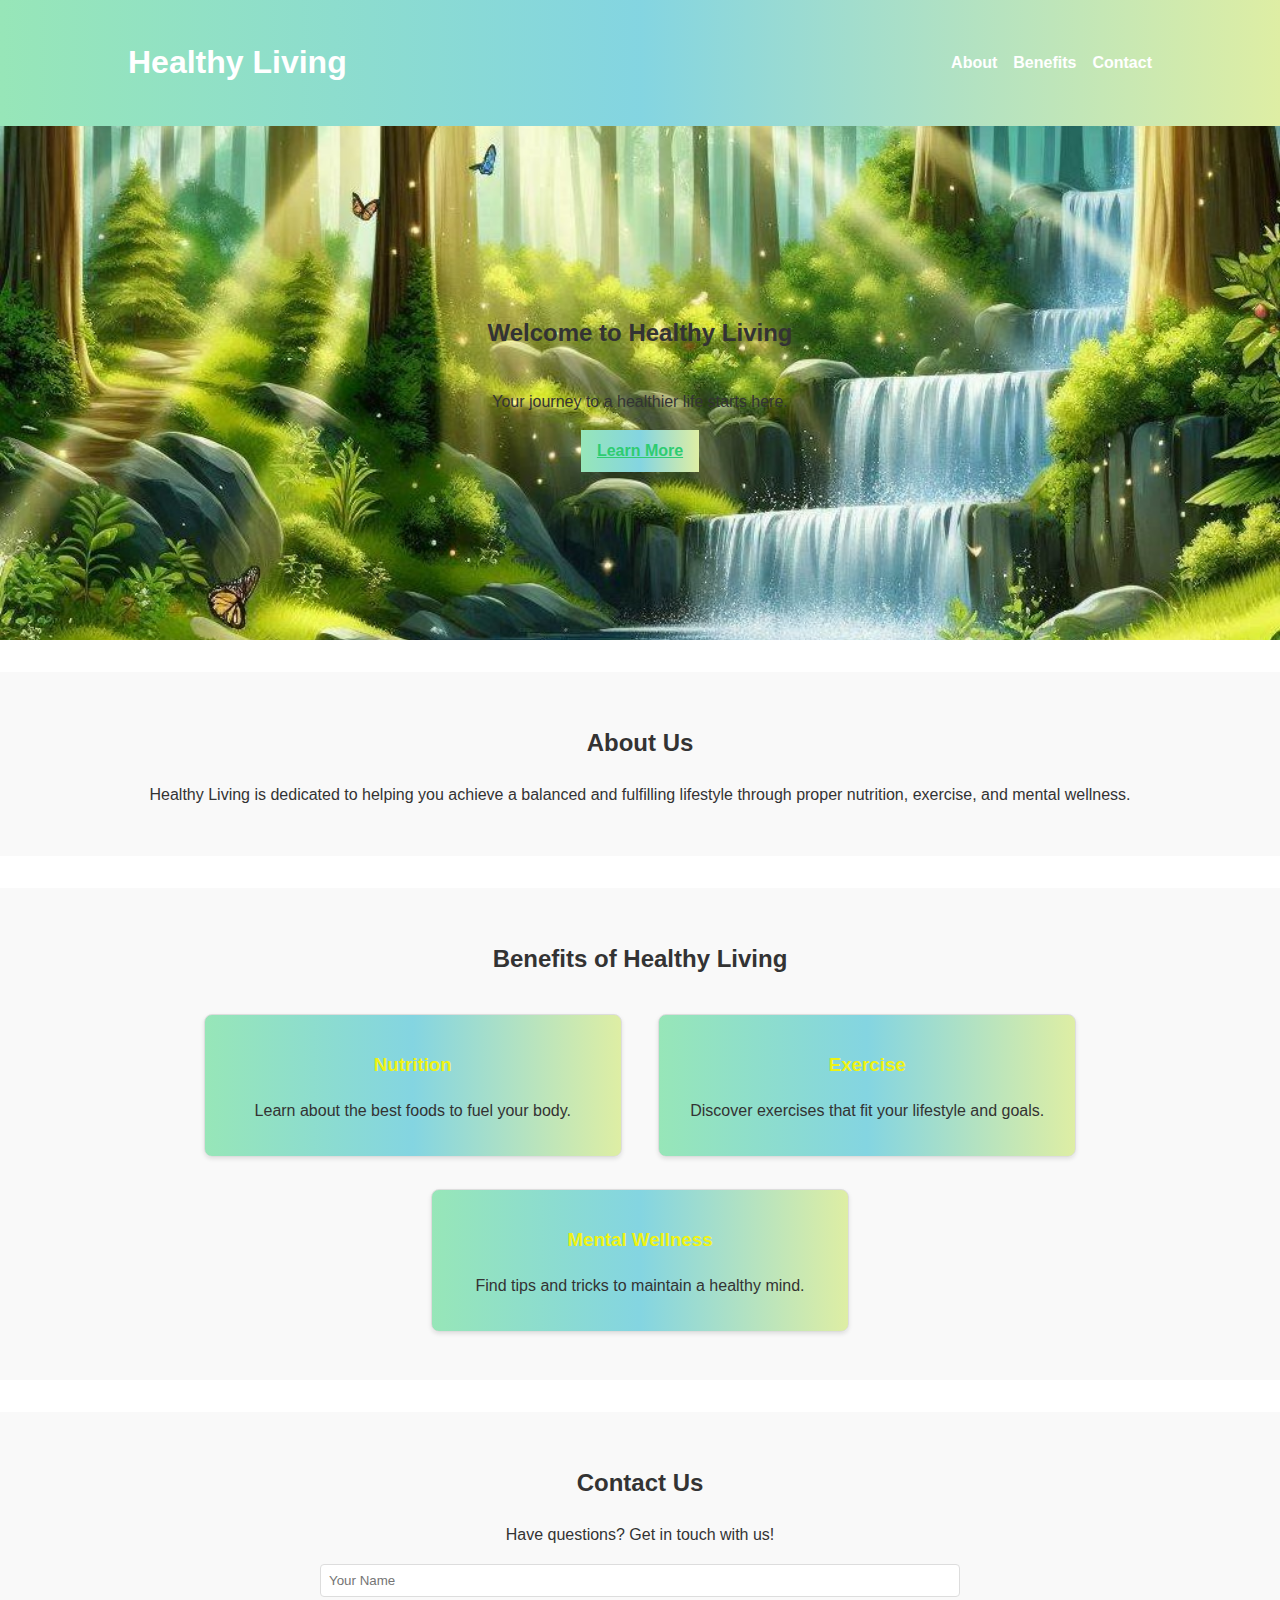
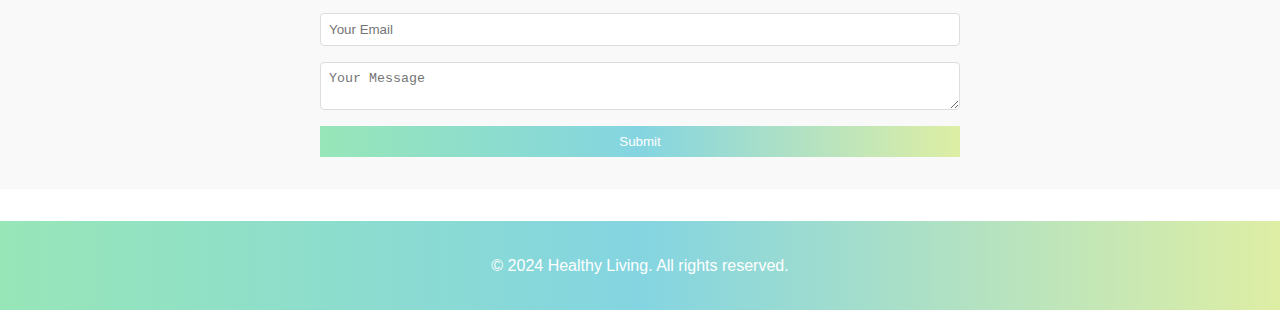
<file: index.html>
<!DOCTYPE html>
<html lang="en">
<head>
    <meta charset="UTF-8">
    <meta name="viewport" content="width=device-width, initial-scale=1.0">
    <title>Healthy Living</title>
    <link rel="stylesheet" href="styles.css">
</head>
<body>
    <header class="header">
        <nav class="nav">
            <h1>Healthy Living</h1>
            <ul>
                <li><a href="#about">About</a></li>
                <li><a href="#benefits">Benefits</a></li>
                <li><a href="#contact">Contact</a></li>
            </ul>
        </nav>
    </header>
    
    <section class="hero">
        <h2>Welcome to Healthy Living</h2>
        <p>Your journey to a healthier life starts here.</p>
        <a href="#about" class="btn">Learn More</a>
    </section>
    
    <section id="about" class="about">
        <h2>About Us</h2>
        <p>Healthy Living is dedicated to helping you achieve a balanced and fulfilling lifestyle through proper nutrition, exercise, and mental wellness.</p>
    </section>
    
    <section id="benefits" class="benefits">
        <h2>Benefits of Healthy Living</h2>
        <div class="benefit-box">
            <h3>Nutrition</h3>
            <p>Learn about the best foods to fuel your body.</p>
        </div>
        <div class="benefit-box">
            <h3>Exercise</h3>
            <p>Discover exercises that fit your lifestyle and goals.</p>
        </div>
        <div class="benefit-box">
            <h3>Mental Wellness</h3>
            <p>Find tips and tricks to maintain a healthy mind.</p>
        </div>
    </section>
    
    <section id="contact" class="contact">
        <h2>Contact Us</h2>
        <p>Have questions? Get in touch with us!</p>
        <form>
            <input type="text" placeholder="Your Name" required>
            <input type="email" placeholder="Your Email" required>
            <textarea placeholder="Your Message" required></textarea>
            <button type="submit" class="btn">Submit</button>
        </form>
    </section>
    
    <footer class="footer">
        <p>&copy; 2024 Healthy Living. All rights reserved.</p>
    </footer>
</body>
</html>
</file>
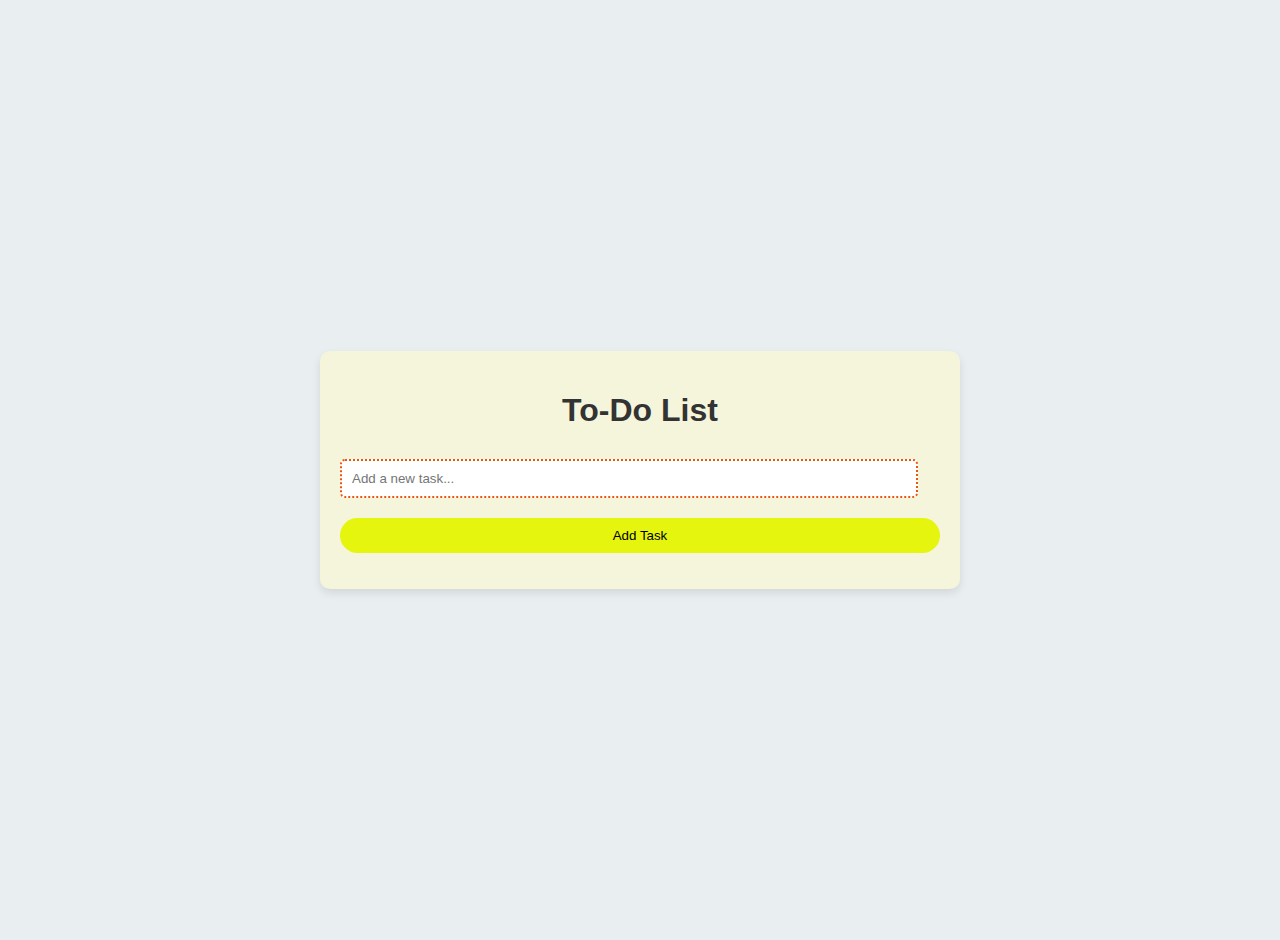
<file: Octanet_Task_2/index.html>
<!DOCTYPE html>
<html lang="en">
<head>
<meta charset="UTF-8">
<meta name="viewport" content="width=device-width, initial-scale=1.0">
<title>To-Do List</title>
<style>
 body {
  font-family: 'Arial', sans-serif;
  background: #e9eff1;
  margin: 0;
  padding: 20px;
  display: flex;
  justify-content: center;
  align-items: center;
  height: 100vh;
}

.container {
  width: 100%;
  max-width: 600px;
  background: beige;
  padding: 20px;
  border-radius: 10px;
  box-shadow: 0 4px 8px rgba(0, 0, 0, 0.1);
}

.todo-header {
  text-align: center;
  color: #333;
  margin-bottom: 30px;
}

.todo-input {
  width: calc(100% - 22px);
  padding: 10px;
  margin-bottom: 20px;
  border: 2px dotted #e9570f;
  border-radius: 5px;
  box-sizing: border-box;
  transition: border-color 0.3s;
}

.todo-input:focus {
  border-color: #f9590f;
  outline: none;
}

.todo-button {
  width: 100%;
  padding: 10px;
  background-color: #e5f50d;
  color: black;
  border: none;
  border-radius: 30px;
  cursor: pointer;
  transition: background-color 0.3s;
}

.todo-button:hover {
  background-color: #4cae4c;
}

.todo-list {
  list-style: none;
  padding: 0;
}

.todo-item {
  background: #f9f9f9;
  margin-bottom: 10px;
  padding: 15px;
  border-radius: 5px;
  display: flex;
  justify-content: space-between;
  align-items: center;
  transition: background-color 0.3s;
}

.todo-item:hover {
  background: #f3f3f3;
}

.todo-item.complete {
  background: #d1e7dd;
  text-decoration: none;
  opacity: 1;
}

.delete-button {
  background-color: #d9534f;
  color: white;
  border: none;
  border-radius: 5px;
  padding: 5px 10px;
  cursor: pointer;
  transition: background-color 0.3s;
}

.delete-button:hover {
  background-color: #c9302c;
}

</style>
</head>
<body>
<div class="container">
  <h1 class="todo-header">To-Do List</h1>
  <input type="text" class="todo-input" placeholder="Add a new task...">
  <button class="todo-button">Add Task</button>
  <ul class="todo-list"></ul>
</div>

<script>
  const addButton = document.querySelector('.todo-button');
  const inputField = document.querySelector('.todo-input');
  const todoList = document.querySelector('.todo-list');

  addButton.addEventListener('click', () => {
    const taskText = inputField.value.trim();
    if (taskText) {
      const listItem = document.createElement('li');
      listItem.classList.add('todo-item');
      listItem.innerHTML = `
        <span>${taskText}</span>
        <button class="delete-button">Delete</button>
      `;
      todoList.appendChild(listItem);
      inputField.value = '';
      listItem.querySelector('.delete-button').addEventListener('click', () => {
        todoList.removeChild(listItem);
      });
      listItem.addEventListener('click', () => {
        listItem.classList.toggle('complete');
      });
    }
  });

  inputField.addEventListener('keypress', (e) => {
    if (e.key === 'Enter') {
      addButton.click();
    }
  });
</script>
</body>
</html>
</file>
<file: styles.css>
body {
    font-family: Arial, sans-serif;
    margin: 0;
    padding: 0;
    box-sizing: border-box;
    color: #333;
    line-height: 1.6;
}

h1{
    color: linear-gradient(to right, rgb(235, 79, 36),rgb(243, 39, 185),rgb(212, 229, 25));
}
.header {
    background: linear-gradient(to right, #97e6b8, hsl(188, 61%, 70%), #deeea4);
    color: #fff;
    padding: 1rem 0;
}

.nav {
    display: flex;
    justify-content: space-between;
    align-items: center;
    width: 80%;
    margin: 0 auto;
}

.nav ul {
    list-style: none;
    display: flex;
    gap: 1rem;
}

.nav a {
    color: #fff;
    text-decoration: none;
    font-weight: bold;
}

.nav a:hover {
    text-decoration: underline;
}


.hero {
    background: url('/nature.jpeg') no-repeat center center/cover;
    color: linear-gradient(to right, rgb(235, 79, 36),rgb(243, 39, 185),rgb(212, 229, 25));
    height: 50vh;
    display: flex;
    flex-direction: column;
    justify-content: center;
    align-items: center;
    text-align: center;
    padding: 2rem;
}

.hero .btn {
    background: linear-gradient(to right, #97e6b8, hsl(188, 61%, 70%), #deeea4);
    color: #2ecc71;
    padding: 0.5rem 1rem;
    border: none;
    cursor: pointer;
    font-size: 1rem;
    font-weight: bold;
}

.hero .btn:hover {
    background-color: #ddd;
}

/* Section Styles */
section {
    padding: 2rem 0;
    text-align: center;
}

.about, .benefits, .contact {
    background-color: #f9f9f9;
    margin: 2rem 0;
    padding: 2rem 0;
}

.benefit-box {
    background: linear-gradient(to right, #97e6b8, hsl(188, 61%, 70%), #deeea4);
    border: 1px solid #ddd;
    padding: 1rem;
    margin: 1rem;
    border-radius: 8px;
    box-shadow: 0 2px 4px rgba(0, 0, 0, 0.1);
    width: 30%;
    display: inline-block;
    vertical-align: top;
}

.benefit-box h3 {
    color: #eff314;
}

.contact form {
    display: flex;
    flex-direction: column;
    gap: 1rem;
    width: 50%;
    margin: 0 auto;
}

.contact form input, .contact form textarea {
    padding: 0.5rem;
    border: 1px solid #ddd;
    border-radius: 4px;
}

.contact form .btn {
    background: linear-gradient(to right, #97e6b8, hsl(188, 61%, 70%), #deeea4);
    color: #fff;
    border: none;
    padding: 0.5rem 1rem;
    cursor: pointer;
}

.contact form .btn:hover {
    background-color: #27ae60;
}

/* Footer Styles */
.footer {
    background: linear-gradient(to right, #97e6b8, hsl(188, 61%, 70%), #deeea4);
    color: #fff;
    padding: 1rem 0;
    text-align: center;
}
</file>
